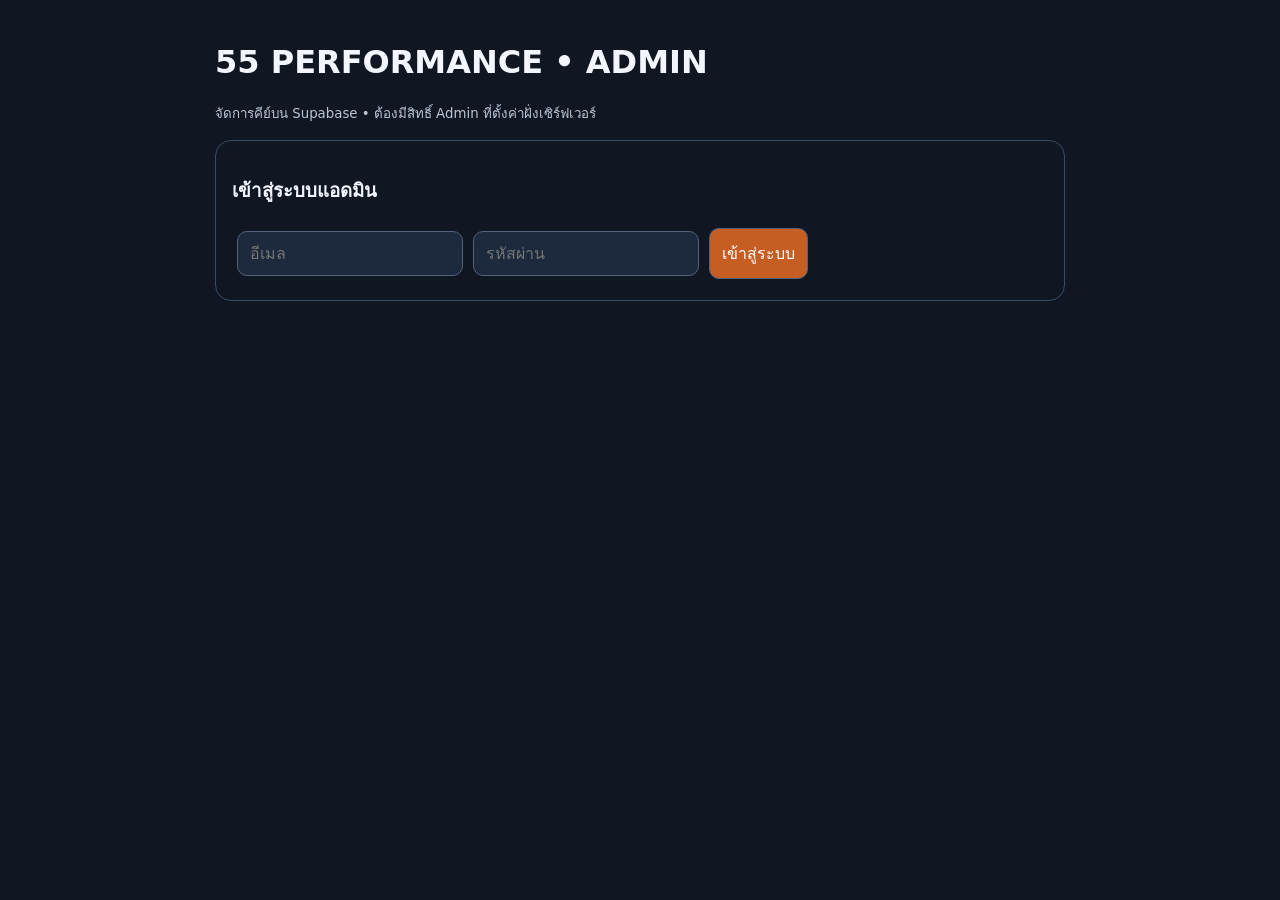
<file: index.html>
<!doctype html><html lang="th"><meta charset="utf-8"><meta name="viewport" content="width=device-width,initial-scale=1"><title>55 PERFORMANCE | ADMIN</title><meta name="theme-color" content="#101723"><meta name="application-name" content="55 ECU ADMIN"><meta name="mobile-web-app-capable" content="yes"><meta name="apple-mobile-web-app-capable" content="yes"><meta name="apple-mobile-web-app-title" content="55 ECU ADMIN"><link rel="manifest" href="./manifest.webmanifest?v=2"><link rel="icon" type="image/png" sizes="192x192" href="./icons/admin-192.png?v=2"><link rel="apple-touch-icon" sizes="192x192" href="./icons/admin-192.png?v=2"><style>body{background:#101723;color:#f3f6ff;font:16px system-ui;margin:auto;padding:18px;max-width:850px}input,button,select{font:inherit;padding:12px;border-radius:10px;margin:5px;background:#1d2a3d;color:white;border:1px solid #52627a}button{background:#c65e23}section{border:1px solid #384a65;border-radius:16px;padding:16px;margin:16px 0}pre{white-space:pre-wrap;overflow-wrap:anywhere}table{width:100%;font-size:13px}td{padding:8px;border-bottom:1px solid #344}small{color:#bac5d4}
body{padding:clamp(10px,3vw,22px)}button{cursor:pointer}button:disabled{opacity:.55;cursor:wait}
#paging[hidden]{display:none}#license-list{min-width:0}.license-card{margin:12px 0;padding:13px;border:1px solid #3c5068;border-radius:13px;background:#142031}
.license-card header,.license-tools,#paging{display:flex;align-items:center;justify-content:space-between;gap:7px;flex-wrap:wrap}
.license-card dl{display:grid;grid-template-columns:minmax(100px,auto) minmax(0,1fr);gap:6px 12px;margin:12px 0}
.license-card dt{color:#bac5d4}.license-card dd{margin:0;overflow-wrap:anywhere}.license-card code{color:#7ce6f5;font-size:15px;overflow-wrap:anywhere;user-select:all}
.license-card button{padding:7px 10px;margin:2px 0;font-size:14px}.license-card input{margin:0;box-sizing:border-box;width:100%;min-width:0}
.license-card form{display:grid;gap:7px;margin-top:9px}.license-card form button{justify-self:start}
.license-card .badge{font-size:13px;border:1px solid #52627a;border-radius:100px;padding:4px 9px;color:#a5e7d4}.license-card .muted{color:#bac5d4}
#flash-report-panel{background:#122534;border-color:#357f96;box-shadow:0 3px 0 #09202d}
#reportPanel>summary{cursor:pointer;color:#adfaff;padding:5px}
.report-form{display:grid;grid-template-columns:1fr;gap:3px}
.report-form :is(input,select,button){margin:0 0 6px;min-width:0;width:100%;box-sizing:border-box}
.report-form button,#reportMore{background:linear-gradient(#246e88,#174153);border-color:#5996aa;box-shadow:0 3px 0 #091c2a}
.support-card:is([data-outcome=usb_detached],[data-outcome=ecu_timeout]){border-left:4px solid #f2a469}
.support-card[data-outcome=final_ack]{border-left:4px solid #70dfbc}
.support-card dd{user-select:text}
</style><h1>55 PERFORMANCE • ADMIN</h1><small>จัดการคีย์บน Supabase • ต้องมีสิทธิ์ Admin ที่ตั้งค่าฝั่งเซิร์ฟเวอร์</small><section id="login"><h3>เข้าสู่ระบบแอดมิน</h3><input id="email" type="email" placeholder="อีเมล"><input id="password" type="password" placeholder="รหัสผ่าน"><button id="signin">เข้าสู่ระบบ</button></section><main id="panel" hidden><button id="signout">ออกจากระบบ</button><section id="flash-report-panel"><details id="reportPanel"><summary><strong>ประวัติการอัด / Recovery</strong></summary>
<p><small>ดูสรุปจากแอปเท่านั้น ใช้รหัสเคสจากลูกค้าเพื่อเปิดรายการที่ตรงกัน</small></p>
<form id="reportForm" class="report-form">
<label for="reportQuery">ค้นหารายงาน</label><input id="reportQuery" maxlength="36" placeholder="รหัสเคส / UUID บัญชี / Part Code" autocomplete="off">
<label for="reportOutcome">ผล</label><select id="reportOutcome"><option value="">ทุกสถานะ</option><option value="usb_detached">พบ USB หลุด (รวมหลัง ACK)</option><option value="ecu_timeout">ECU ไม่ตอบ</option><option value="final_ack">Final ACK</option><option value="stopped">หยุด</option><option value="unknown">ไม่ทราบผล</option><option value="cancelled">ยกเลิก</option></select>
<button id="reportFind" type="submit">ค้นหา / รีเฟรช</button>
</form><p id="reportStatus" role="status" aria-live="polite"></p><div id="reportList"></div><button id="reportMore" type="button" hidden>ดูรายงานเพิ่มเติม</button>
</details></section><section><h3>สร้าง License Key</h3><label>อายุคีย์ (วัน) <input id="days" type="number" min="1" max="3650" value="30"></label><label>ราคา (บาท) <input id="price" type="number" min="0" value="500"></label><button id="create">สร้างคีย์ 1 เครื่อง (ระบบเดิม)</button><pre id="newkey"></pre><hr><label>ระดับ License ใหม่ <select id="newKeyTier"><option value="standard">STANDARD 790 บาท</option><option value="pro">PRO 1,500 บาท</option></select></label><button id="createTierKey" type="button" disabled>สร้าง Key ตามระดับ</button><pre id="tierKeyResult" role="status">เปิดเมนูร้านเพื่อโหลดสถานะการขาย</pre><small>คีย์ใหม่จะแสดงในรายการสำหรับแอดมิน และคัดลอกได้ภายหลัง</small></section><section id="license-list"><div class="license-tools"><h3>รายการ License Key</h3><button id="refresh">รีเฟรช</button></div>
<small>แสดงคีย์เต็มและไอดีที่ใช้ล็อกอินของบัญชีที่ผูกกับคีย์ เฉพาะแอดมิน</small>
<div id="list"></div><nav id="paging" aria-label="หน้ารายการคีย์" hidden><button id="prev">ก่อนหน้า</button><small id="page-label"></small><button id="next">ถัดไป</button></nav></section><section id="commerceAdminSection"><h3>FORGE55 • MARKET / SELLER</h3><p><small>จัดการร้านไฟล์และคำสั่งซื้อผ่าน Supabase บัญชีแอดมินเดิม</small></p><button type="button" id="commerceAdminOpen">เปิดหน้าจัดการร้าน</button><div id="commerceAdminHost"></div></section></main><pre id="status"></pre><script src="license-config.js"></script><script src="license-client.js"></script><script>
function msg(x){$('status').textContent=x?.message||String(x)}
const el=(name,text,cls)=>{const n=document.createElement(name);if(text!=null)n.textContent=text;if(cls)n.className=cls;return n};
const when=new Intl.DateTimeFormat('th-TH',{dateStyle:'medium',timeStyle:'short'});
const date=v=>v?when.format(new Date(v)):'—';
const prices=new Intl.NumberFormat('th-TH',{maximumFractionDigits:2});
let page=0, refreshing=false;
function action(label, fn){
 const b=el('button',label);b.type='button';
 b.addEventListener('click',async()=>{b.disabled=true;try{await fn()}catch(e){msg(e)}finally{b.disabled=false}});
 return b;
}
function card(v){
 const c=el('article',null,'license-card');
 const head=el('header'),tag=v.status==='revoked'?'ระงับ':v.expires_at&&new Date(v.expires_at)<=new Date()?'หมดอายุ':v.bound_user_id?'เปิดใช้งาน':'ยังไม่ผูก';
 head.append(el('strong','รายการ '+String(v.id).slice(0,8)),el('span',tag,'badge'));c.append(head);
 const info=el('dl');
 const field=(label,value)=>{const d=el('dd');d.append(value);info.append(el('dt',label),d)};
 field('คีย์เต็ม',v.license_key?el('code',v.license_key):el('span','คีย์เก่า • ไม่มีเลขเต็มในระบบ','muted'));
 field('ไอดีลูกค้า',v.customer_login||(!v.bound_user_id?'ยังไม่ผูกบัญชี':v.customer_lookup_failed?'โหลดไอดีไม่สำเร็จ • ลองรีเฟรช':'ไม่พบไอดีล็อกอิน'));
 field('เปิดใช้',date(v.activated_at));field('หมดอายุ',date(v.expires_at));
 field('ระดับ',String(v.commerce_tier||'pro').toUpperCase());
 field('ราคา',prices.format(Number(v.price_baht)||0)+' บาท');
 c.append(info);
 const controls=el('div',null,'license-tools');
 if(v.license_key)controls.append(action('คัดลอกคีย์',async()=>{await navigator.clipboard.writeText(v.license_key);msg('คัดลอกคีย์แล้ว')}));
 else{
  const details=el('details');details.append(el('summary','มีคีย์ต้นฉบับ? บันทึกกลับ'));
  const form=el('form'),input=el('input'),save=el('button','ตรวจและบันทึกคีย์');
  input.placeholder='55P-…';input.setAttribute('aria-label','คีย์ต้นฉบับ');input.required=true;input.autocomplete='off';input.spellcheck=false;
  save.type='submit';form.append(input,save,el('small','ระบบตรวจว่าคีย์ตรงกับรายการนี้ก่อนบันทึก'));
  form.onsubmit=async e=>{e.preventDefault();save.disabled=true;try{await api('admin-archive-key',{id:v.id,key:input.value});input.value='';await refresh();msg('บันทึกคีย์แล้ว')}catch(err){msg(err)}finally{save.disabled=false}};
  details.append(form);controls.append(details);
 }
 controls.append(action(v.status==='revoked'?'เปิดใช้':'ระงับ',async()=>{await api('admin-status',{id:v.id,status:v.status==='revoked'?'active':'revoked'});await refresh()}));
 c.append(controls);return c;
}
async function refresh(wanted=page){
 if(refreshing)return;
 refreshing=true;
 $('refresh').disabled=true;$('prev').disabled=true;$('next').disabled=true;
 try{
  let q=await api('admin-list-details',{page:wanted});
  let pages=Math.max(1,Math.ceil(q.total/q.page_size));
  if(wanted>=pages){wanted=pages-1;q=await api('admin-list-details',{page:wanted});pages=Math.max(1,Math.ceil(q.total/q.page_size))}
  page=wanted;
  $('list').replaceChildren(...(q.licenses.length?q.licenses.map(card):[el('p','ยังไม่มีคีย์')]));
  $('page-label').textContent='หน้า '+(page+1)+' / '+pages+' · '+q.total+' คีย์';
  $('paging').hidden=pages<=1;$('prev').disabled=page<=0;$('next').disabled=page+1>=pages;
 }catch(e){$('list').replaceChildren();$('paging').hidden=true;throw e}
 finally{refreshing=false;$('refresh').disabled=false}
}
$('prev').onclick=()=>refresh(page-1).catch(msg);
$('next').onclick=()=>refresh(page+1).catch(msg);
$('signin').onclick=async()=>{try{$('status').textContent='กำลังเข้าสู่ระบบ...';await login($('email').value,$('password').value);$('status').textContent='';await init()}catch(e){msg(e)}};
$('signout').onclick=logout;
$('create').onclick=async()=>{try{const j=await api('admin-create',{days:Number($('days').value),price_baht:Number($('price').value)});$('newkey').textContent=j.key;await refresh()}catch(e){msg(e)}};
$('refresh').onclick=()=>refresh().catch(msg);
async function init(){
 const session=getSession(),valid=!!session&&Date.now()<session.expires_at;
 if(session&&!valid)sessionStorage.removeItem(storageKey);
 $('login').hidden=valid;$('panel').hidden=true;
 if(valid)try{await refresh();$('panel').hidden=false}catch(e){$('login').hidden=false;msg(e)}
}
init();
</script><script src="flash-support-admin-v1.js?v=1" defer></script><script type="module">
import {createCommerceAPI,mountCommerce} from './commerce/commerce-panel.mjs';
const token=async()=>{const s=getSession();if(!s||Date.now()>=s.expires_at)throw Error('กรุณาเข้าสู่ระบบแอดมินใหม่');return s.access_token;};
const rpc=createCommerceAPI({config:window.LICENSE_CONFIG,getToken:token,getDevice:()=>null});
const uploadAsset=async(id,file)=>{
 const cfg=window.LICENSE_CONFIG,jwt=await token();
 const response=await fetch(cfg.url+'/functions/v1/ecu-official-market-candidate?action=upload',{method:'POST',cache:'no-store',headers:{apikey:cfg.anonKey,Authorization:'Bearer '+jwt,'x-product-id':id,'Content-Type':'application/zip'},body:file});
 const j=await response.json().catch(()=>({}));if(!response.ok)throw Error(j.error||'อัปโหลดไม่สำเร็จ');return j;
};
const tierButton=document.getElementById('createTierKey'),tierResult=document.getElementById('tierKeyResult');
async function refreshRelease(){
 const r=await rpc('release_status');tierButton.disabled=!(r.license_checkout||r.license_admin_issue);
 tierResult.textContent=r.license_checkout?'ระบบออก Key พร้อม':r.license_admin_issue?'แอดมินออก Key ทดสอบได้ · ยังปิดการซื้อของลูกค้า':'ระบบออก Key แบบแบ่งระดับยังปิดอยู่';
}
tierButton.onclick=async()=>{
 if(tierButton.disabled||document.getElementById('panel').hidden)return;
 const tier=document.getElementById('newKeyTier').value,days=Number(document.getElementById('days').value);
 if(!Number.isInteger(days)||days<1||days>3650){tierResult.textContent='ระบุอายุ License 1–3650 วัน';return;}
 if(!confirm('สร้าง Key '+tier.toUpperCase()+' อายุ '+days+' วัน?'))return;
 tierButton.disabled=true;
 try{const j=await rpc('retail_admin_create_key',{tier,days});tierResult.textContent=j.tier.toUpperCase()+' : '+j.key;await refresh();}
 catch(e){tierResult.textContent=e.message;}
 finally{tierButton.disabled=false;}
};
let dispose=null;
document.getElementById('commerceAdminOpen').onclick=()=>{
 if(document.getElementById('panel').hidden)return;
 void refreshRelease().catch(e=>{tierButton.disabled=true;tierResult.textContent=e.message;});
 dispose?.();dispose=mountCommerce(document.getElementById('commerceAdminHost'),rpc,{admin:true,enableFulfillment:true,uploadAsset});
};
</script></html>
</file>
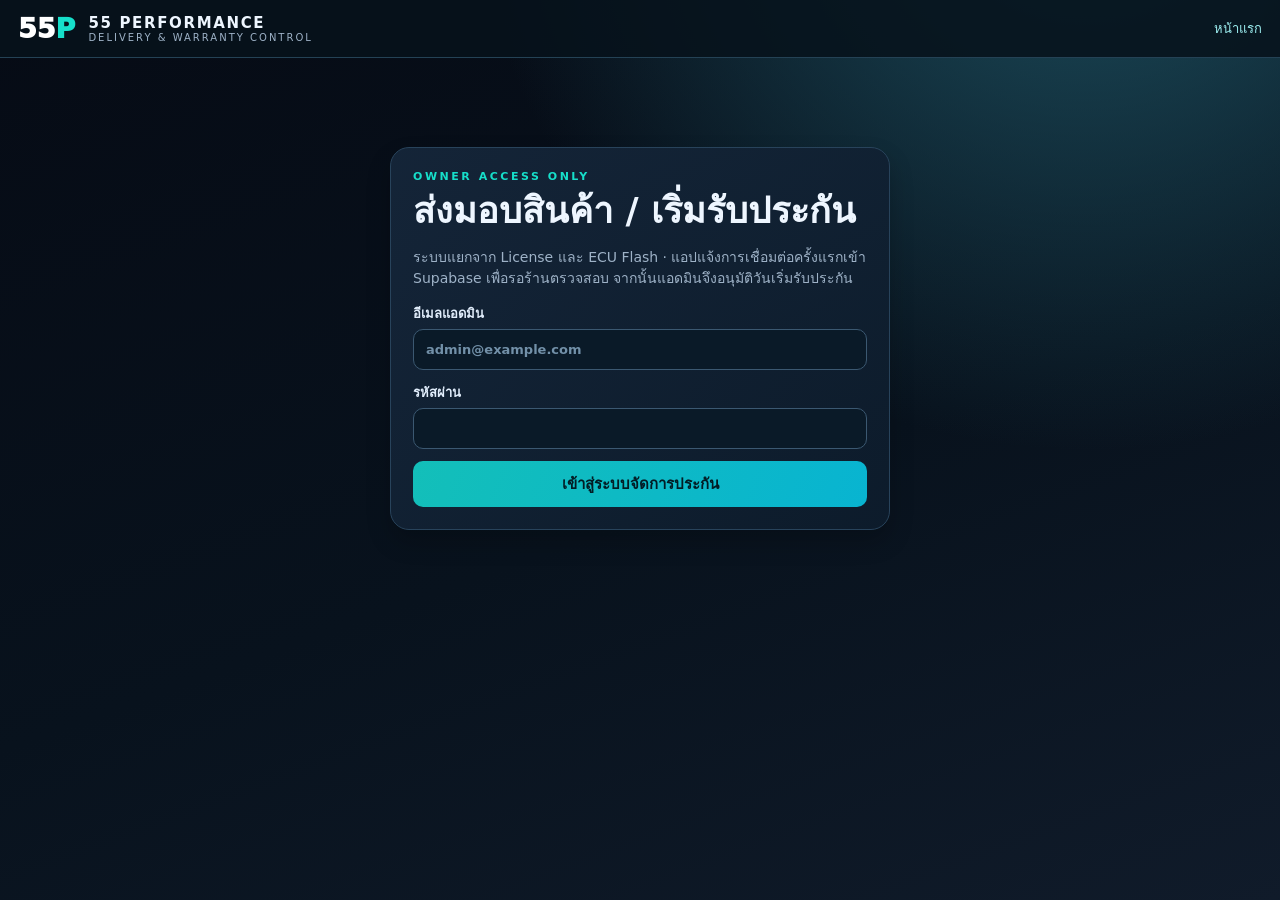
<file: warranty/index.html>
<!DOCTYPE html>
<html lang="th">
<head>
<meta charset="utf-8">
<meta name="viewport" content="width=device-width,initial-scale=1,viewport-fit=cover">
<meta name="theme-color" content="#09131f">
<title>55 PERFORMANCE | ส่งมอบ & รับประกัน ESP32</title>
<link rel="stylesheet" href="./style.css?v=1">
<script src="../license-config.js"></script>
<script src="./app.js?v=2-security-review" defer></script>
</head>
<body>
<header class="top">
 <div class="brand">
  <span class="mark">55<span>P</span></span>
  <div><strong>55 PERFORMANCE</strong><small>DELIVERY & WARRANTY CONTROL</small></div>
 </div>
 <div class="topnav"><a href="../" aria-label="กลับหน้าหลัก">หน้าแรก</a><button type="button" id="logout" hidden>ออกจากระบบ</button></div>
</header>
<main class="wrap">
 <section id="login" class="surface auth">
  <p class="eyebrow">OWNER ACCESS ONLY</p>
  <h1>ส่งมอบสินค้า / เริ่มรับประกัน</h1>
  <p class="sub">ระบบแยกจาก License และ ECU Flash · แอปแจ้งการเชื่อมต่อครั้งแรกเข้า Supabase เพื่อรอร้านตรวจสอบ จากนั้นแอดมินจึงอนุมัติวันเริ่มรับประกัน</p>
  <form id="loginForm" class="fields">
   <label>อีเมลแอดมิน<input id="email" type="email" required autocomplete="username" placeholder="admin@example.com"></label>
   <label>รหัสผ่าน<input id="password" type="password" required autocomplete="current-password"></label>
   <button class="primary" type="submit">เข้าสู่ระบบจัดการประกัน</button>
  </form>
 </section>
 <div id="workspace" hidden>
  <div class="intro">
   <div><p class="eyebrow">HARDWARE SERIAL REGISTRY</p><h1>ส่งมอบสินค้า & รับประกัน</h1><p class="sub">รับแจ้งการเชื่อมต่อจากแอป → รอแอดมินตรวจ Serial และหลักฐานรับสินค้า → นับจากเวลารับแจ้งครั้งแรก · วันเริ่มแก้ไม่ได้</p></div>
   <button id="reload" type="button">รีเฟรชข้อมูล</button>
  </div>
  <div class="metrics">
   <div class="metric"><small>ทั้งหมดในหน้านี้</small><strong id="statTotal">0</strong></div>
   <div class="metric"><small>รอเปิดใช้งาน</small><strong id="statPending">0</strong></div>
   <div class="metric"><small>อยู่ในประกัน</small><strong id="statActive">0</strong></div>
   <div class="metric"><small>หมดประกัน</small><strong id="statExpired">0</strong></div>
  </div>
  <div class="panels">
   <section class="surface register">
    <div class="section-title"><p class="eyebrow">REGISTER DELIVERY</p><h2>ลงทะเบียนกล่องก่อนส่งลูกค้า</h2></div>
    <form id="unitForm" class="fields">
     <label>Bluetooth MAC ของ ESP32 <span class="required">จำเป็น</span><input id="mac" required maxlength="17" placeholder="AA:BB:CC:DD:EE:FF" autocapitalize="characters" spellcheck="false" autocomplete="off"></label>
     <p class="hint">ดูได้จากหน้ารายละเอียดอุปกรณ์ที่จับคู่ใน Android หรือสติกเกอร์ที่ร้านบันทึกไว้ ระบบเก็บเฉพาะค่า Hash ไม่เก็บ MAC เต็ม</p>
     <label>Serial / เลขอ้างอิงสินค้า<input id="serial" maxlength="48" placeholder="55P-000123" autocapitalize="characters"></label>
     <label>สินค้า / รุ่น<input id="product" maxlength="100" value="55P Smart Gauge"></label>
     <label>ชื่อลูกค้า<input id="buyer" maxlength="120" placeholder="ไม่บังคับ"></label>
     <label>เบอร์ติดต่อ<input id="contact" maxlength="120" placeholder="ไม่บังคับ"></label>
     <div class="twocol">
       <label>วันที่ออกจากร้าน <span class="required">จำเป็น</span><input id="delivered" type="date" required></label>
       <label>รับประกัน (เดือน) <span class="required">กำหนดเอง</span><input id="months" type="number" min="1" max="60" value="12" required></label>
     </div>
     <label>หมายเหตุ<textarea id="notes" maxlength="500" rows="2" placeholder="เช่น หมายเลขออเดอร์ / รุ่นที่ส่ง"></textarea></label>
     <button id="save" class="primary" type="submit">บันทึกการส่งมอบ</button>
    </form>
    <p class="hint">การทดสอบที่ร้านก่อนลงทะเบียนไม่เริ่มรับประกัน · ลูกค้าต้องมีบัญชีแอปและ License ใช้งานได้ และร้านต้องตรวจยืนยันก่อนเริ่มนับ</p>
   </section>
   <section class="surface records">
    <div class="section-title"><p class="eyebrow">ACTIVATION RECORDS</p><h2>ลูกค้าเปิดใช้แล้วหรือยัง</h2></div>
    <form id="searchForm" class="search">
     <input id="search" type="search" maxlength="48" placeholder="ค้นหา Serial / MAC ท้าย 4 หลัก">
     <button type="submit">ค้นหา</button>
    </form>
    <p class="hint">รายงานจากแอปยังไม่ใช่หลักฐานเข้ารหัสของกล่องจริง ต้องตรวจใบส่งมอบและ Serial ก่อนอนุมัติ วันเวลาเริ่มเป็นเวลาที่เซิร์ฟเวอร์ได้รับรายงาน</p>
    <div id="records" class="cards"></div>
    <div class="pagination"><button id="prev" type="button">ก่อนหน้า</button><span id="pageInfo"></span><button id="next" type="button">ถัดไป</button></div>
   </section>
  </div>
 </div>
 <p id="status" role="status" aria-live="polite"></p>
</main>
<dialog id="editDialog">
 <form id="editForm" class="fields">
  <p class="eyebrow">WARRANTY SETTINGS</p><h2>แก้ข้อมูลสินค้า / ระยะรับประกัน</h2>
  <p class="hint">วันเริ่มรับประกันที่ถูกบันทึกแล้วแก้ไม่ได้ การเปลี่ยนระยะเดือนจะคำนวณวันสิ้นสุดใหม่โดยยึดวันเริ่มเดิม</p>
  <input type="hidden" id="editId">
  <label>Serial<input id="editSerial" maxlength="48"></label>
  <label>ชื่อสินค้า<input id="editProduct" maxlength="100" required></label>
  <label>ชื่อลูกค้า<input id="editBuyer" maxlength="120"></label>
  <label>เบอร์ติดต่อ<input id="editContact" maxlength="120"></label>
  <div class="twocol">
   <label>วันที่ออกจากร้าน<input id="editDelivered" type="date" required></label>
   <label>รับประกัน (เดือน)<input id="editMonths" type="number" min="1" max="60" required></label>
  </div>
  <label>หมายเหตุ<textarea id="editNotes" maxlength="500"></textarea></label>
  <div class="actions"><button type="button" id="cancelEdit">ปิด</button><button type="submit" class="primary" id="saveEdit">บันทึกการแก้ไข</button></div>
 </form>
</dialog>
</body></html>
</file>
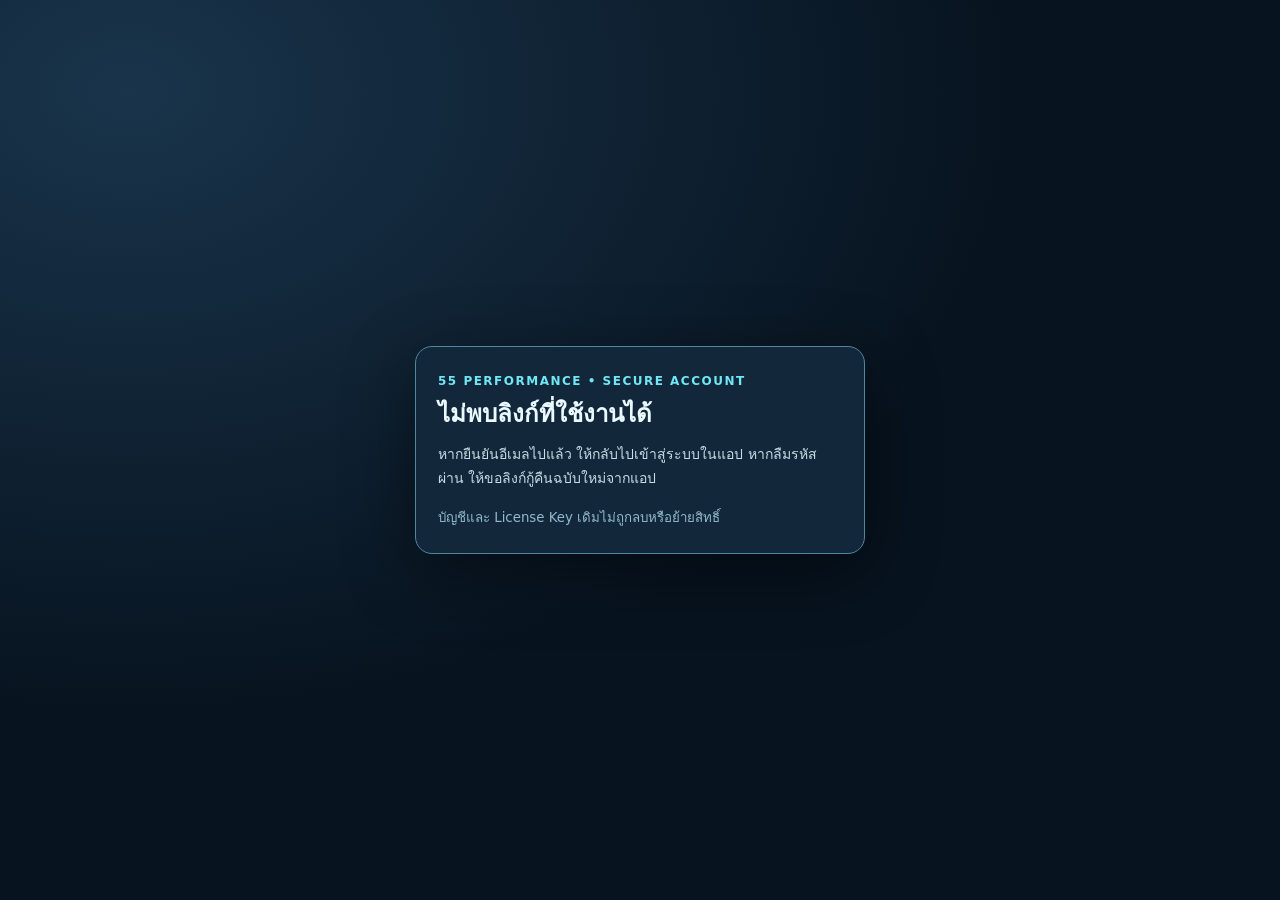
<file: reset-password.html>
<!doctype html>
<html lang="th">
<head>
<meta charset="utf-8">
<meta name="viewport" content="width=device-width,initial-scale=1,viewport-fit=cover">
<meta name="referrer" content="no-referrer">
<meta name="theme-color" content="#081725">
<meta http-equiv="Content-Security-Policy" content="default-src 'none'; script-src 'unsafe-inline'; style-src 'unsafe-inline'; connect-src https://awkxbvjcxtssexecstke.supabase.co; base-uri 'none'; form-action 'none'">
<title>55 PERFORMANCE — ยืนยันบัญชี / เปลี่ยนรหัสผ่าน</title>
<style>
:root{color-scheme:dark}*{box-sizing:border-box}
body{min-height:100vh;margin:0;padding:18px;display:grid;place-items:center;background:radial-gradient(ellipse at 10% 10%,#19344b,#07131f 55%);color:#eaf8ff;font:16px/1.5 system-ui,-apple-system,"Noto Sans Thai",sans-serif}
main{max-width:450px;width:100%;padding:25px 22px;background:#12283a;border:1px solid #4e879f;border-radius:17px;box-shadow:0 18px 70px #0007}
.brand{font-weight:800;font-size:12px;letter-spacing:1.5px;color:#6fe7f5}
h1{font-size:24px;line-height:1.25;margin:9px 0 12px}
p{font-size:14px;color:#c6dce7;line-height:1.65}
label{display:block;margin:17px 0 6px;font-weight:600;font-size:14px}
input{width:100%;padding:13px;background:#0a1b2b;border:1px solid #6491a8;border-radius:9px;color:#fff;font:inherit;min-width:0}
button{width:100%;margin-top:19px;padding:13px;border:0;border-radius:10px;font:inherit;font-weight:800;background:#f18c43;color:#101820}
button:disabled{opacity:.55}
#form{display:none}
#status{font-size:14px;color:#ffe7a4;white-space:pre-wrap;overflow-wrap:anywhere;margin-top:15px}
small{display:block;color:#91b9ca;margin-top:18px}
</style>
</head>
<body>
<main>
<div class="brand">55 PERFORMANCE • SECURE ACCOUNT</div>
<h1 id="heading">กำลังตรวจสอบลิงก์...</h1>
<p id="intro">กรุณาตรวจสอบอีเมลและเปิดลิงก์ล่าสุดเพียงครั้งเดียว</p>
<form id="form" autocomplete="off">
<label for="password">รหัสผ่านใหม่ (อย่างน้อย 8 ตัวอักษร)</label>
<input id="password" type="password" required minlength="8" autocomplete="new-password">
<label for="repeat">ยืนยันรหัสผ่านใหม่</label>
<input id="repeat" type="password" required minlength="8" autocomplete="new-password">
<button id="save" type="submit">บันทึกรหัสผ่านใหม่</button>
</form>
<div id="status" role="status" aria-live="polite"></div>
<small>บัญชีและ License Key เดิมไม่ถูกลบหรือย้ายสิทธิ์</small>
</main>
<script>
(()=>{"use strict";
const root="https://awkxbvjcxtssexecstke.supabase.co",
apiKey="sb_publishable_bAHn9Cks9TVLgGAUlh-_GA_JF9hOqtf";
const hash=new URLSearchParams(location.hash.substring(1));
const query=new URLSearchParams(location.search);
const type=hash.get("type")||query.get("type");
let accessToken=hash.get("access_token")||"";
const error=hash.get("error")||query.get("error");
const $=id=>document.getElementById(id);
try{history.replaceState(null,"",location.pathname);}catch{}
const set=(heading,intro,status="")=>{$("heading").textContent=heading;$("intro").textContent=intro;$("status").textContent=status;};
if(error){
 set("ลิงก์ไม่สามารถใช้งานได้","ลิงก์อาจหมดอายุหรือถูกใช้แล้ว กรุณากลับไปที่ 55 PERFORMANCE และขออีเมลฉบับใหม่");
 return;
}
if(type==="recovery" && accessToken){
 set("ตั้งรหัสผ่านใหม่","กรอกรหัสผ่านใหม่ทั้งสองช่อง แล้วกดบันทึก จากนั้นกลับไปเข้าสู่ระบบในแอป");
 $("form").style.display="block";
}else if(accessToken && ["signup","email","invite","magiclink"].includes(type)){
 accessToken="";
 set("ยืนยันอีเมลสำเร็จ","กลับไปเปิดแอป 55 PERFORMANCE ใช้อีเมลและรหัสผ่านที่ตั้งตอนสมัครเข้าสู่ระบบ แล้วจึงกรอก License Key");
 return;
}else{
 accessToken="";
 set("ไม่พบลิงก์ที่ใช้งานได้","หากยืนยันอีเมลไปแล้ว ให้กลับไปเข้าสู่ระบบในแอป หากลืมรหัสผ่าน ให้ขอลิงก์กู้คืนฉบับใหม่จากแอป");
 return;
}
$("form").addEventListener("submit",async e=>{
 e.preventDefault();
 if(!$("form").reportValidity()||$("save").disabled)return;
 const password=$("password").value;
 if(password!==$("repeat").value){$("status").textContent="รหัสผ่านสองช่องไม่ตรงกัน";return;}
 if(password.length<8){$("status").textContent="รหัสผ่านต้องมีอย่างน้อย 8 ตัวอักษร";return;}
 $("save").disabled=true;$("status").textContent="กำลังบันทึกรหัสผ่านใหม่...";
 try{
  const res=await fetch(root+"/auth/v1/user",{
   method:"PUT",cache:"no-store",mode:"cors",
   headers:{"apikey":apiKey,"Authorization":"Bearer "+accessToken,"Content-Type":"application/json"},
   body:JSON.stringify({password})
  });
  if(!res.ok)throw new Error("Could not update password");
  $("password").value="";$("repeat").value="";
  $("form").style.display="none";accessToken="";
  set("เปลี่ยนรหัสผ่านสำเร็จ","เปิดแอป 55 PERFORMANCE แล้วเข้าสู่ระบบด้วยรหัสผ่านใหม่ หลังล็อกอินสำเร็จจึงกรอก License Key เดิม","คุณสามารถปิดหน้านี้ได้");
 }catch(_){
  $("status").textContent="ตั้งรหัสผ่านไม่สำเร็จ ลิงก์อาจหมดอายุหรือถูกใช้แล้ว กรุณาขออีเมลกู้คืนฉบับใหม่";
 }finally{$("save").disabled=false;}
});
})();
</script>
</body>
</html>
</file>
<file: warranty/style.css>
:root{color-scheme:dark;--bg:#08121d;--panel:#101f30;--edge:#28435b;--muted:#9eb2c7;--txt:#eef6ff;--accent:#16dfca;--orange:#f2a66f}
*{box-sizing:border-box}html{font-size:15px}body{margin:0;background:radial-gradient(ellipse at 85% -15%,#1d5060 0%,transparent 40%),linear-gradient(160deg,#060b15,var(--bg) 55%,#101b2a);color:var(--txt);font-family:system-ui,-apple-system,'Noto Sans Thai',sans-serif;min-height:100vh}
[hidden]{display:none!important}.top{display:flex;justify-content:space-between;align-items:center;padding:14px max(18px,calc((100vw - 1280px)/2));gap:12px;background:#06121bdc;border-bottom:1px solid #244255}.brand,.topnav{display:flex;align-items:center;gap:13px}.brand strong{display:block;letter-spacing:.11em;font-weight:900}.brand small{display:block;font-size:10px;letter-spacing:.2em;color:var(--muted)}.mark{font-size:27px;line-height:1;font-weight:1000;color:white}.mark span{color:var(--accent)}.topnav a{font-size:13px;text-decoration:none;color:#9ceef0}.topnav button{font-size:12px;padding:8px 11px}
.wrap{max-width:1280px;margin:0 auto;padding:26px 18px 60px}.surface{background:linear-gradient(135deg,#15263aee,#0d1c2cee);border:1px solid var(--edge);border-radius:19px;padding:22px;box-shadow:0 12px 24px #0003}
h1{font-size:clamp(1.6rem,3vw,2.4rem);line-height:1.25;margin:5px 0 10px}h2{font-size:1.2rem;margin:5px 0 14px}.eyebrow{font-size:11px;letter-spacing:.23em;color:var(--accent);font-weight:800;margin:0}.sub,.hint{line-height:1.5;color:var(--muted)}.sub{font-size:14px}.hint{font-size:12px;margin:3px 0 9px}.required{color:#ffd0b0;font-size:11px}
.auth{max-width:500px;margin:7vh auto 0}.fields{display:grid;gap:12px}label{display:grid;gap:5px;font-size:13px;font-weight:600;color:#e1edfb}input,textarea,button{font:inherit}input,textarea{width:100%;border:1px solid #3b5871;background:#0a1a28;color:var(--txt);border-radius:10px;padding:12px;outline:none}input:focus,textarea:focus{border-color:var(--accent);box-shadow:0 0 0 2px #16dfca26}input::placeholder,textarea::placeholder{color:#7290a8}button{border-radius:10px;padding:11px 14px;background:#1b3449;color:var(--txt);border:1px solid #42617b;cursor:pointer;font-weight:700}button:hover{border-color:#79cfda}button:disabled{opacity:.4;cursor:wait}.primary{background:linear-gradient(110deg,#13bfb9,#08b4d1);color:#031d25;border:0;font-weight:900}
.intro{display:flex;align-items:center;justify-content:space-between;gap:14px;flex-wrap:wrap;margin-bottom:20px}
.metrics{display:grid;grid-template-columns:repeat(4,minmax(0,1fr));gap:12px;margin-bottom:18px}.metric{border:1px solid #2c5263;border-radius:15px;background:#122437c7;padding:18px}.metric small{color:#aec3d1;display:block}.metric strong{font-size:30px;font-weight:800;display:block;margin-top:3px;font-variant-numeric:tabular-nums}
.panels{display:grid;grid-template-columns:minmax(310px,.85fr) minmax(420px,1.15fr);gap:20px;align-items:start}.twocol{display:grid;grid-template-columns:repeat(2,minmax(0,1fr));gap:12px}.section-title{margin-bottom:20px}
.search,.pagination,.actions{display:flex;gap:8px;align-items:center}.search input{flex:1;min-width:0}.cards{display:grid;gap:12px;margin-top:18px}.unit{border:1px solid #345166;border-radius:13px;padding:15px;background:#0c1b2a}.unit header{display:flex;justify-content:space-between;gap:10px;align-items:center}.unit h3{font-size:15px;margin:0;overflow-wrap:anywhere}.unit p{margin:8px 0 0}.unit small,.unit dt{color:#acc3d5;font-size:12px}.unit dl{display:grid;grid-template-columns:120px 1fr;gap:5px 9px;margin:14px 0}.unit dd{margin:0;overflow-wrap:anywhere;font-size:13px}.pill{display:inline-flex;border-radius:30px;background:#234a46;color:#8ef2cc;padding:5px 9px;font-size:11px;font-weight:800;white-space:nowrap}.pill.pending{background:#4d3e26;color:#ffce8a}.pill.expired{background:#4c2d38;color:#ff9bab}.unit .buttons{display:flex;gap:9px;flex-wrap:wrap}.unit .buttons button{font-size:12px;padding:8px}.pagination{justify-content:space-between;margin-top:18px}.pagination span{font-size:12px;color:var(--muted)}#status{margin-top:18px;min-height:25px;color:#9aeee8;overflow-wrap:anywhere}
dialog{max-width:min(600px,94vw);width:100%;border:1px solid #4d7680;background:#101d2d;color:var(--txt);border-radius:18px;padding:23px;max-height:90vh;overflow:auto}dialog::backdrop{background:#01080ad9}.actions{justify-content:flex-end}
@media(max-width:950px){.panels{grid-template-columns:1fr}.metrics{grid-template-columns:repeat(2,minmax(0,1fr))}}@media(max-width:560px){.wrap{padding:17px 10px 38px}.surface{padding:16px}.metric{padding:13px}.top{padding:10px}.brand small{font-size:8px}.unit dl{grid-template-columns:100px 1fr}.twocol{gap:8px}h1{font-size:1.6rem}.intro{align-items:flex-start}}
</file>
